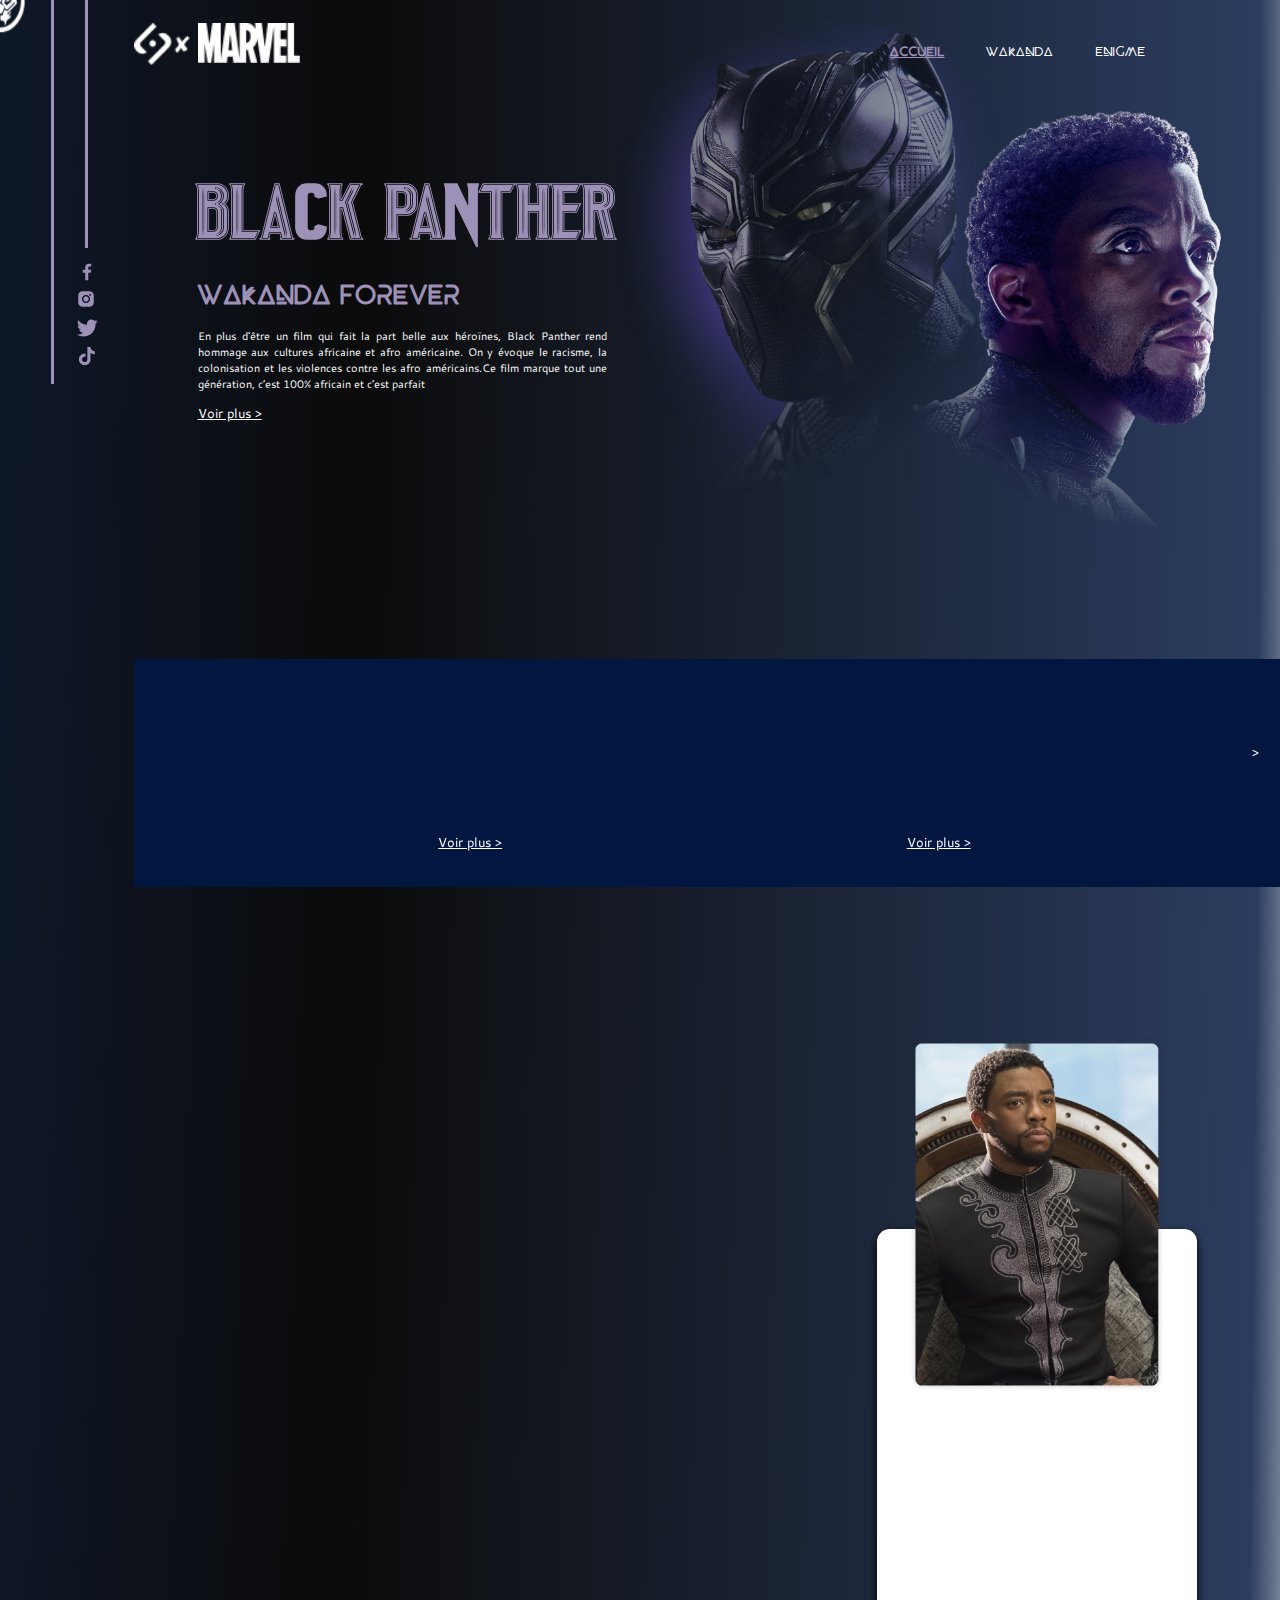
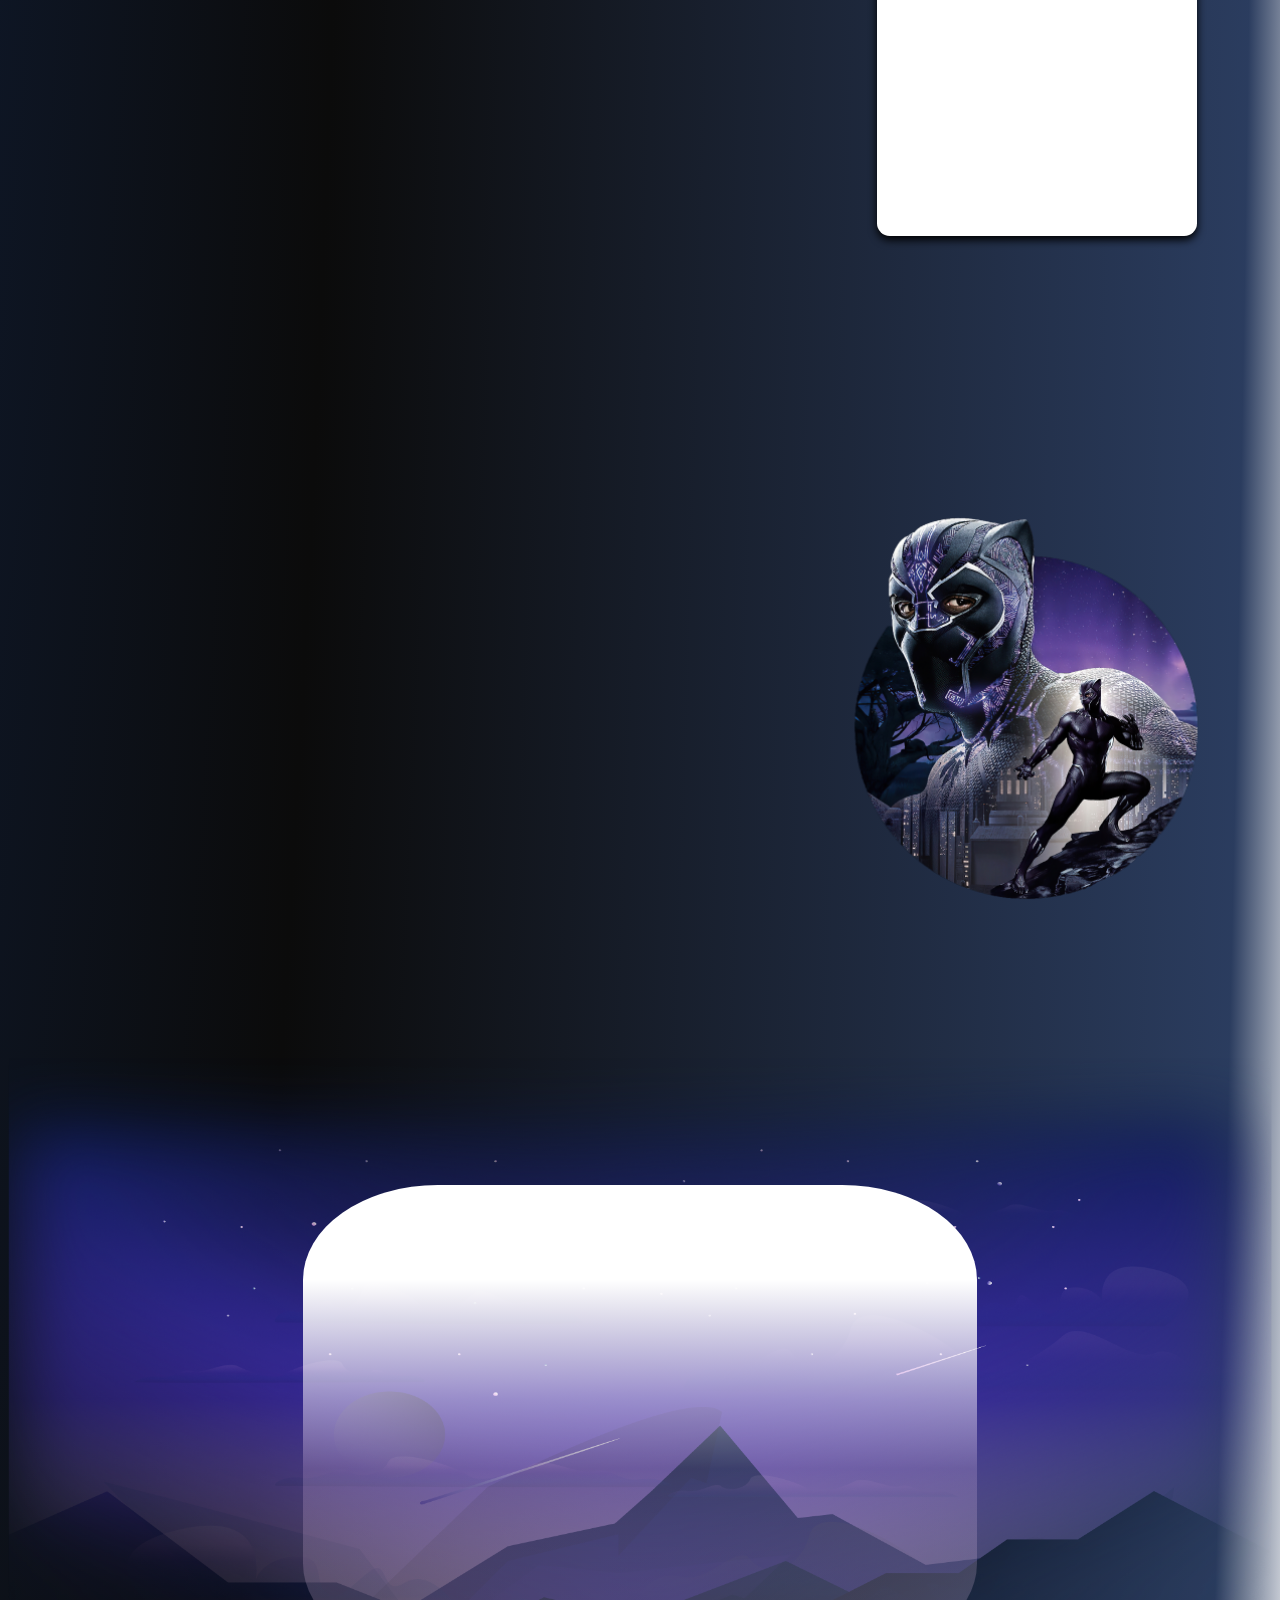
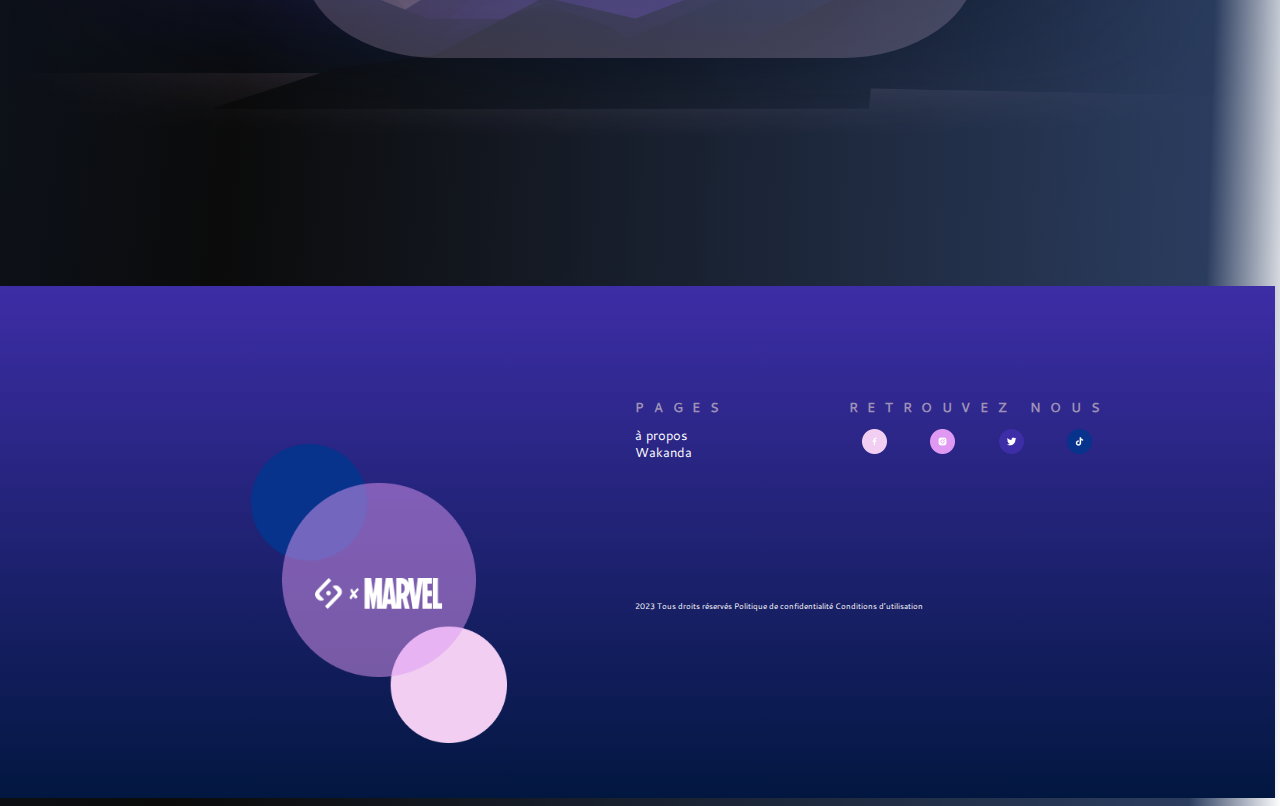
<file: index.html>
<!-- 
    || HTML PAGE FOR HOME 
-->
<!DOCTYPE html>
<html>
<head>
    <meta charset="utf-8">
    <meta name="viewport" content="width=device-width, initial-scale=-1">
    <title>HOME || BLACK PANTHER || EVALUATION HTML/CSS</title>
    <meta name="description" content="HOME PAGE / BLACK PANTHER / SAYNA / EVALUATION HTML CSS">
    <meta name="keywords" content="BLACK, PANTHER, MARVEL">
    <link rel="stylesheet" type="text/css" href="./assets/css/style.css">
    <link rel="stylesheet" type="text/css" href="./assets/css/css-accueil.css">
</head>
<body>
    <!-- HEADER OF PAGE -->
    <header>
        <nav>
            <h1 class="logo"></h1>
            <ul class="nav">
                <li class="active">
                    <a href="#">
                    ACCUEIL
                    </a>
                </li>
                <li>
                    <a href="./wakanda.html">
                    WAKANDA
                    </a>
                </li>
                <li>
                    <a href="./enigme.html">
                    ENIGME
                    </a>
                </li>
            </ul>
        </nav>
        
    </header>
    <!-- SIDE BAR -->
    <aside id="logo-container" class="fade-in-top">
        <div class="ligne">
            
        </div>
        <div class="social-networks">
            <ul>
                <li>
                    <a href="http://www.marvel-cineverse.fr/pages/mcu/encyclopedie/personnages/black-panther.html">
                        <img src="./assets/images/all/icon_facebook.png" alt="Icon facebook">
                    </a>
                </li>
                <li>
                    <a href="http://www.marvel-cineverse.fr/pages/mcu/encyclopedie/personnages/black-panther.html">
                        <img src="./assets/images/all/icon_instagram.png" alt="Icon instagram">
                    </a>
                </li>
                <li>
                    <a href="http://www.marvel-cineverse.fr/pages/mcu/encyclopedie/personnages/black-panther.html">
                        <img src="./assets/images/all/icon_twitter.png" alt="Icon twitter">
                    </a>
                </li>
                <li>
                    <a href="http://www.marvel-cineverse.fr/pages/mcu/encyclopedie/personnages/black-panther.html">
                        <img src="./assets/images/all/icon_tiktok.png" alt="Icon tiktok">
                    </a>
                </li>
            </ul>
        </div>
    </aside>
    <!-- CONTENT OF PAGE -->
    <main>
        <!-- INTRODUCTION SECTION -->
        <section class="introduction">
            <h1 class="fade-in-start animate-zoom" id="script">BLACK PANTHER</h1>
            <h2 class="fade-in-start">WAKANDA FOREVER</h2>
            <p class="text-citation fade-in-start">
                En plus d'être un film qui fait la part belle aux héroïnes, Black Panther rend hommage aux cultures africaine et afro américaine. On y évoque le racisme, la colonisation et les violences contre les afro américains.Ce film marque tout une génération, c’est 100% africain et c’est parfait
            </p>
            <p id="btn-to-prince-born" class="voir-plus fade-in-start" href="">Voir plus ></p>
        </section>
        <!-- PRESENTATION SECTION -->
        <section class="presentation">
            <div class="vide">
                
            </div>
            <!-- GRID WRAPPER: 6 COLUMNS -->
            <div class="wrapper">
                <!-- COLUMN 1: EMPTY -->
                <!-- COLUMN 2: IMG 1  -->
                <div class="img-1 fade-in" id="selected-image">
                    <!-- selected image -->
                </div>
                <!-- COLUMN 3: TEXT 1-->
                <div class="part-1 fade-in">
                    <h2 class="titre" id="selected-title">
                        <!-- selected title -->
                    </h2>
                    <p class="text-citation" id="selected-text">
                        <!-- selected text -->
                    </p>
                    <a class="plus" href="">Voir plus ></a>
                </div>
                <!-- COLUMN 4: IMG 2 -->
                <div class="img-2 fade-in" id="image-2">
                    <img src="" alt="">
                </div>
                <!-- COLUMN 5: TEXT 2 -->
                <div class="part-2 fade-in">
                    <h2 class="titre" id="title-2">
                        <!-- image 2 -->
                    </h2>
                    <p class="text-citation" id="text-2">
                        <!-- text 2 -->
                    </p>
                    <a class="plus" href="">Voir plus ></a>
                </div>
                <!-- COLUMN 6: IMG 3 -->
                <div class="img-3 fade-in">
                    <img id="image-3">
                    <p id="more-person">></p>
                </div>
            </div>
        </section>

        <!-- STORIES SECTION -->
        <section class="stories">
            <!-- GRID WRAPPER: 4 COLUMNS -->
            <div class="wrapper">
                <!-- COLUMN 1: DESCRIPTON, TEXT -->
                <div class="part-text" id="prince-born">
                    <div class="prince-born">
                        <h2 class="titre  fade-in">Naissance d’un prince</h2>
                        <div class="part-1 fade-in">
                            <p class="text">
                                T'Challa est né au Wakanda, un pays isolationniste situé en Afrique, du monarque régnant T'Chaka et de sa femme Ramonda. Il a finalement eu une sœur cadette nommée Shuri. S'entraînant toute sa vie pour prendre la place de son père en tant que prochain Black Panther, T'Challa est devenu un homme avec un esprit très actif et malgré tous les efforts de T'Chaka, une grande aversion pour la politique.
                            </p>
                        </div>
                        <div class="part-2 fade-in">
                            <p class="text">
                                T'Challa est poli, respectueux et très attentionné envers les gens qu'il côtoie et qu'il considère comme ses amis. Il est démontré qu'il a un grand respect envers les autres, en particulier envers son père, T'Chaka. Il honore la tradition et les principes du Wakanda et est prêt à agir chaque fois que cela est nécessaire. À la mort de son père, il était disposé et prêt à prendre la place qui lui revenait en tant que roi du Wakanda. Bien qu'il ne semble pas privilégier les combats, il a très vite tenté de venger la mort de son père. Combattant honorable, T'Challa respecte ses adversaires et est prêt à épargner la vie de ses ennemis. Cela étant dit, il n'est pas opposé à tuer ses adversaires dans un combat et n'essaie pas toujours d'éviter les mesures mortelles de les neutraliser.
                            </p>
                        </div>
                        <div class="part-3 fade-in">
                            <p class="text-citation">
                                « Toute ma vie, je l'ai regardé porter le costume. Il pouvait soulever un homme à une seule main et courir aussi vite qu'un zèbre. Puis il m'a dit qu'il était trop vieux pour continuer à endosser le rôle de Black Panther; il me l'a alors passé afin de simplement rester roi. <br>
                                - Il me disait qu'il ne pouvait plus rentrer dans le costume. »br<br>
                                - T'Challa et Zuri
                            </p>
                        </div>
                    </div>
                    <div class="vengeful-hero">
                        <h2 class="titre fade-in">un heros vengeur</h2>
                        <div class="part-1 fade-in">
                            <p class="text-citation">
                                « La mort, dans notre culture, n'est pas la fin. Pour nous, c'est plutôt un point de départ. Le défunt n'a qu'à tendre les bras; et Bast et Sekhmet le guident jusqu'à l'entrée de la grande vallée où il résidera à tout jamais. <br>
                                — C'est une vision très pacifique.<br>
                                — À l'image de mon père. Je ne suis pas mon père. » <br>
                                — T'Challa et Natasha Romanoff
                            </p>
                        </div>
                        <div class="part-2 fade-in">
                            <p class="text">
                                Suite à la mort de son père dans l'attentat à la bombe orchestré par Helmut Zemo, terroriste souhaitant la chute des Avengers, T'Challa avait entrepris de tuer le Soldat de l'hiver, qui était largement considéré (à tort) comme responsable de l'attaque. Au cours de sa tentative de trouver le Soldat de l'hiver, Black Panther avait rejoint une guerre civile entre les Avengers, où il s'était rangé du côté d'Iron Man. T’Challa est alors animé par son désir de vengeance de la mort de son père, ce qu’il partage avec Iron Man, tous deux victimes de l’assassinat de leurs parents
                            </p>
                        </div>
                        <div class="part-3 fade-in">
                            <p class="text">
                                Suite à la mort de son père dans l'attentat à la bombe orchestré par Helmut Zemo, terroriste souhaitant la chute des Avengers, T'Challa avait entrepris de tuer le Soldat de l'hiver, qui était largement considéré (à tort) comme responsable de l'attaque. Au cours de sa tentative de trouver le Soldat de l'hiver, Black Panther avait rejoint une guerre civile entre les Avengers, où il s'était rangé du côté d'Iron Man. T’Challa est alors animé par son désir de vengeance de la mort de son père, ce qu’il partage avec Iron Man, tous deux victimes de l’assassinat de leurs parents.
                            </p>
                        </div>
                        <div class="part-4 fade-in">
                            <p class="text">
                                Cependant, Black Panther apprend finalement en capturant Zemo, que c’était lui le seul responsable de la mort de son père, et que le Soldat de l’hiver n’était alors qu’une arme entre les mains de Zemo. Se rendant compte de la supercherie ainsi que de la voie sombre de la vengeance, T’Challa se promet de ne plus permettre aux désirs de vengeance de le consumer à nouveau.
                            </p>
                        </div>
                        <div class="part-5 fade-in">
                            <p class="text-citation">
                                « Quelle est la meilleure façon de protéger le Wakanda ? Je dois devenir un grand roi baba, comme tu l'étais. <br>
                                — Tu devras lutter. Pour ça, il te faudra t'entourer de personnes de confiance. Tu es un homme bon, avec un grand coeur. C'est difficile pour un homme bon d'être roi. » <br>
                                — T'Challa et T'Chaka
                            </p>
                        </div>
                    </div>
                    <div class="protector-hero">
                        <h2 class="titre fade-in">un heros PROTECTEUR ET JUSTICIER</h2>
                        <div class="part-1 fade-in">
                            <p class="text-citation">
                                « Tu as eu tort ! Vous avez tous eu tort ! Il ne fallait pas tourner le dos au reste du monde. Nous avons laissé la peur d’être découverts nous empêcher de faire ce qui était juste. Non père, non je ne peux pas rester ici avec toi. Tant qu’il sera sur le trône, je ne saurai trouver le repos. C’est un monstre et c’est nous qui l’avons créé. Il faut que je reprenne le pouvoir, il le faut ! Il faut que je corrige ces injustices. » <br>
                                — T'Challa à T'Chaka
                            </p>
                        </div>
                        <div class="part-2 fade-in">
                            <p class="text">
                                Il y a des siècles, alors que cinq tribus africaines se disputaient une météorite composée de vibranium métallique extraterrestre, un chaman guerrier Bashenga, guidé par la déesse panthère Bast, ingère une herbe en forme de cœur affectée par le métal et acquiert des capacités surhumaines. Devenu le premier "Black Panther", il unit toutes les tribus sauf la tribu des Jabari, et forme la nation du Wakanda. Au fil du temps, les Wakandains utilisent le vibranium pour développer une technologie de pointe tout en s'isolant du reste du monde et en se faisant passer pour un pays du tiers monde.
                            </p>
                        </div>
                        <div class="part-3 fade-in">
                            <p class="text">
                                Il y a des siècles, alors que cinq tribus africaines se disputaient une météorite composée de vibranium métallique extraterrestre, un chaman guerrier Bashenga, guidé par la déesse panthère Bast, ingère une herbe en forme de cœur affectée par le métal et acquiert des capacités surhumaines. Devenu le premier "Black Panther", il unit toutes les tribus sauf la tribu des Jabari, et forme la nation du Wakanda. Au fil du temps, les Wakandains utilisent le vibranium pour développer une technologie de pointe tout en s'isolant du reste du monde et en se faisant passer pour un pays du tiers monde.
                            </p>
                        </div>
                        <div class="part-4 fade-in">
                            <p class="text">
                                Après les événements qui se sont déroulés dans "Captain America : Civil War", T'Challa revient chez lui prendre sa place sur le trône du Wakanda, une nation africaine technologiquement très avancée. Néanmoins, T’Challa se retrouve rapidement mis au défi pour obtenir le trône. Une fois couronné il espère accomplir une tâche que son père n’aura pas pu mener à son terme : capturer Ulysse Klaw un voleur qui a volé du vibranium. Cette traque l’amènera à faire équipe avec l’agent de la CIA Everett Ross et les membres de la Dora Milaje, les forces spéciales du Wakanda. Il découvira également un secret enfoui sur sa famille qui lui fera prendre conscience de la nécessité de s’ouvrir au monde exterieur afin de ne pas répeter les erreurs de son père.
                            </p>
                        </div>
                    </div>
                </div>
                <!-- COLUMN 2: EMPTY -->
                <!-- COLUMN 3: PROFILE AND TCHALLA IMAGE WITH HIS UNIFORM -->
                <!-- GRID WRAPPER: 4 ROWS -->
                <div class="profile">
                    <!-- ROW 1: EMPTY -->
                    <!-- ROW 2: CARD PROFILE -->
                    <div class="card">
                        <img src="./assets/images/accueil/Pantherhome3.png" alt="Photo de T’Challa, alias 'Panther noir'">
                        <h3 class="fade-in">T’Challa</h3>
                        <div class="btn fade-in">
                            <button>
                                Black Panther
                            </button>
                            <button>
                                Roi du Wakanda
                            </button>
                            <button>
                                En vie
                            </button>
                        </div>
                        <div class="content fade-in">
                            <p>Acteur : <b>Chadwick Boseman</b></p>
                            <p>Apparition : <b>Captain America Civil War (2016)</b></p>
                            <p>Éspèce : <b>humain</b></p>
                            <p>Nationalité : <b>Wakandais</b></p>
                            <p>Sexe : <b>Homme</b></p>
                            <p>Décès : <b>31 mai 2018 </b> <span class="text-citation">(victime du Snap ; ressuscité par Hulk en 2023)</span> <b>(2016)</b></p>
                            <p>Réalité : <b>Terre 199999</b></p>
                        </div>
                    </div>
                    <!-- ROW 3: EMPTY -->
                    <!-- ROW 4: IMAGE -->
                    <div class="black-img">
                        <img src="./assets/images/accueil/Pantherhome2.png" alt="Photos de Black Panther avec son costume">
                    </div>
                </div>
            </div>
        </section>

        <!-- SECTION CONTACT -->
        <section class="contact">
            <!-- CONTACT FORM'S -->
            <form class="content">
                <p class="fade-in">Besoin de l’intervention du Wakanda ?</p>
                <p class="title fade-in">Contactez nous ! </p>
                <!-- Input for nom: required -->
                <input class="fade-in" required type="text" name="nom" placeholder="Nom"><br><br>
                <input class="fade-in" required type="email" name="email" placeholder="Email"> <br><br>
                <textarea class="fade-in" required placeholder="Message">Message</textarea>
                <br>
                <!-- BUTTON FOR SUBMITING FORMS VALUES -->
                <button class="fade-in" type="submit">ENVOYER</button>
            </form>
        </section>
    </main>
    <!-- GRID WRAPPER 2 COLUMNS  AND 2 ROWS -->
    <footer>
        <!-- COLUMN 1 / ROW 1 - 2: LOGO SAYNA X MARVEL -->
        <div class="part-1">
            <img class="img-1" src="./assets/images/all/footer1.png" alt="Photo de decoration, 3bulles un bleu et l'autre rose">
            <img class="img-2" src="./assets/images/all/footer2.png" alt="Icon SAYNA X Icon MARVEL">
        </div>
        <!-- COLUMN 2 / ROW 1: ABOUT AND SOCIAL NETWORKS -->
        <!-- GRID WRAPPER 2 COLUMNS AND 2 ROWS -->
        <div class="part-2">
            <!-- COL 1 / ROW 1: ABOUT -->
            <div class="part-2-1">
                <h2>PAGES</h2>
                <a href="./wakanda.html">
                    à propos <br> Wakanda
                </a>
            </div>
            <!-- COL 2 / ROW 1: SOCIAL NETWORKS -->
            <div class="part-2-2">
                <h2>RETROUVEZ NOUS</h2>
                <ul>
                    <li>
                        <a href="http://www.marvel-cineverse.fr/pages/mcu/encyclopedie/personnages/black-panther.html">
                            <img src="./assets/images/all/footer3.png" alt="Icon facebook">
                        </a>
                    </li>
                    <li>
                        <a href="http://www.marvel-cineverse.fr/pages/mcu/encyclopedie/personnages/black-panther.html">
                            <img src="./assets/images/all/footer4.png" alt="Icon instagram">
                        </a>
                    </li>
                    <li>
                        <a href="http://www.marvel-cineverse.fr/pages/mcu/encyclopedie/personnages/black-panther.html">
                            <img src="./assets/images/all/footer5.png" alt="Icon twitter">
                        </a>
                    </li>
                    <li>
                        <a href="http://www.marvel-cineverse.fr/pages/mcu/encyclopedie/personnages/black-panther.html">
                            <img src="./assets/images/all/footer6.png" alt="Icon tiktok">
                        </a>
                    </li>
                </ul>
            </div>
            <!-- COL 1-2 / ROW 2: COPYRIGHT -->
            <div class="part-2-3">
                <p class="text-footer">2023 Tous droits réservés Politique de confidentialité Conditions d’utilisation</p>
            </div>
        </div>
    </footer>
    <!-- POPUP MESSAGE -->
    <div class="popup-message">
        <div class="popup-content">
            <span class="message">OPERATION REUSSI !</span>
        </div>
    </div>
    <div id="canvas-container">
      <canvas id="canvas" width="1300" height="700"></canvas>
    </div>
    <script src="./assets/js/landing-script.js"></script>
    <script src="./assets/js/script.js"></script>
</body>
</html>
</file>
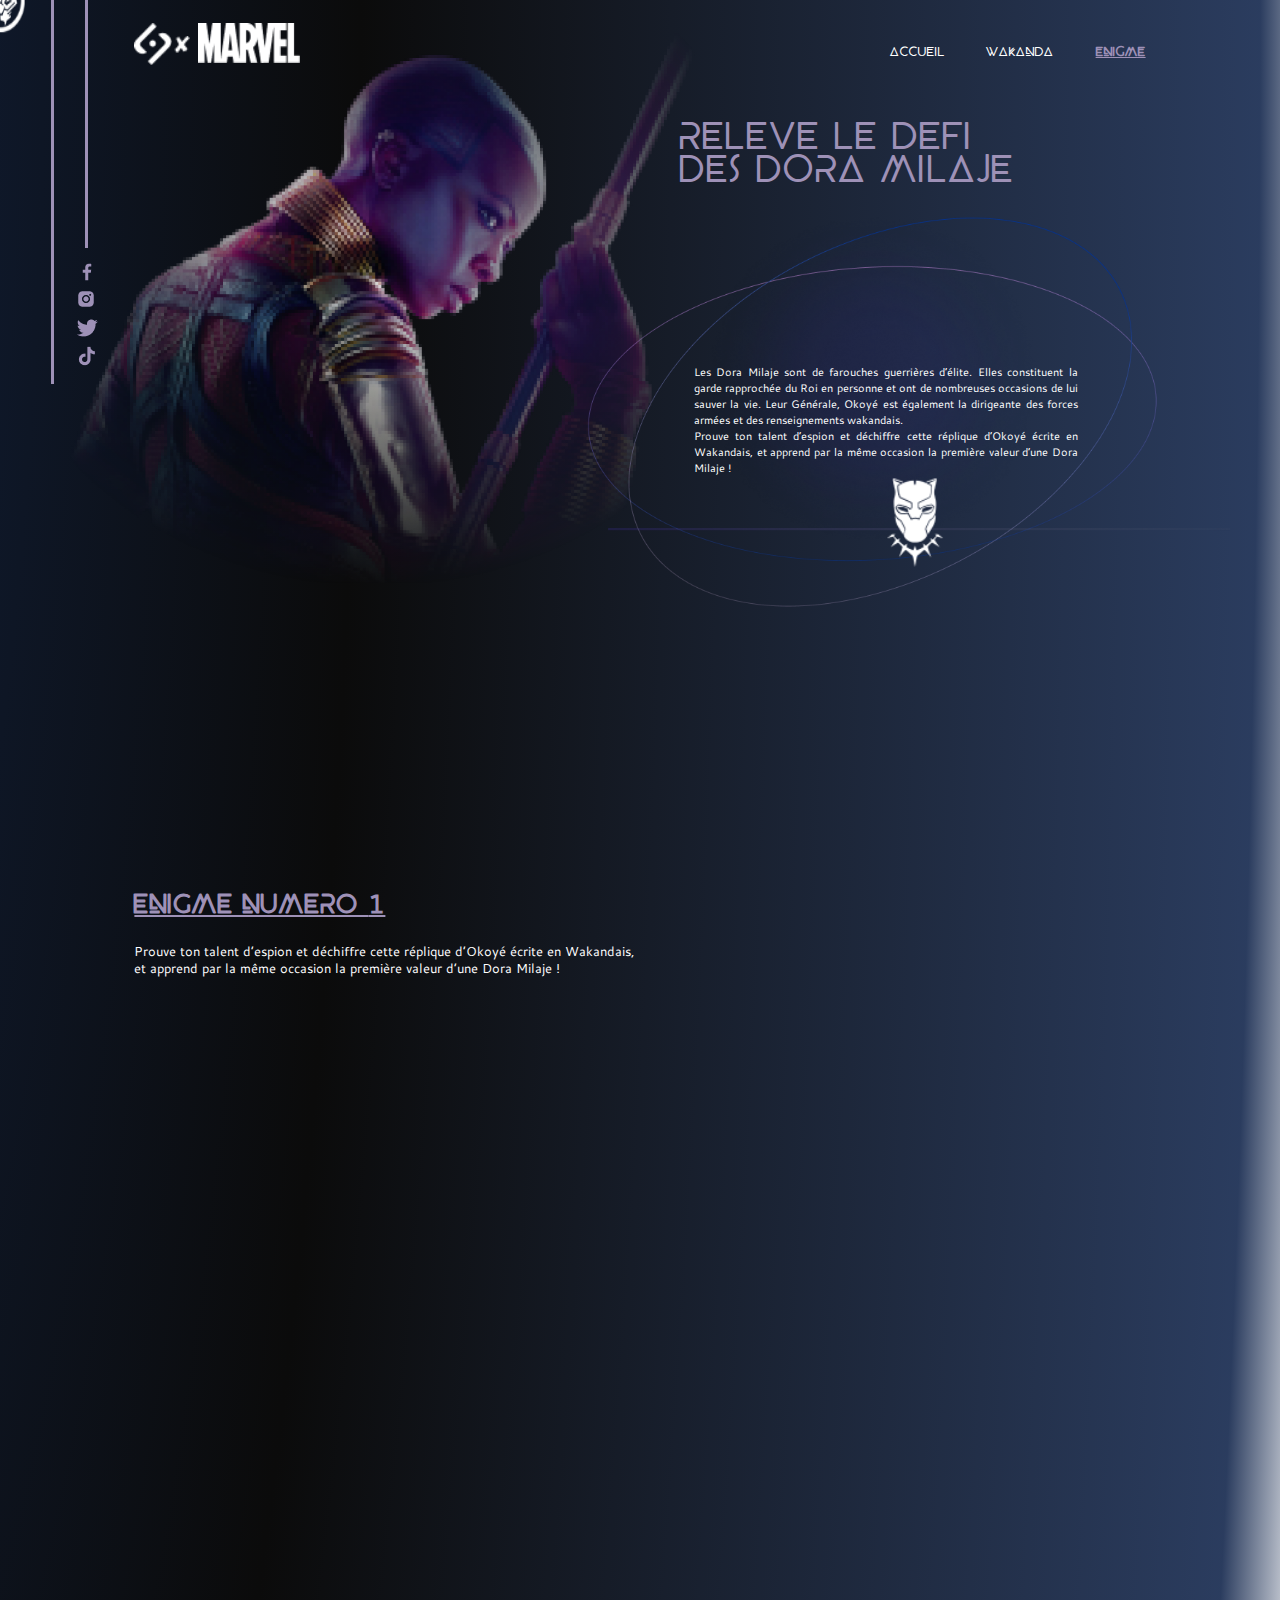
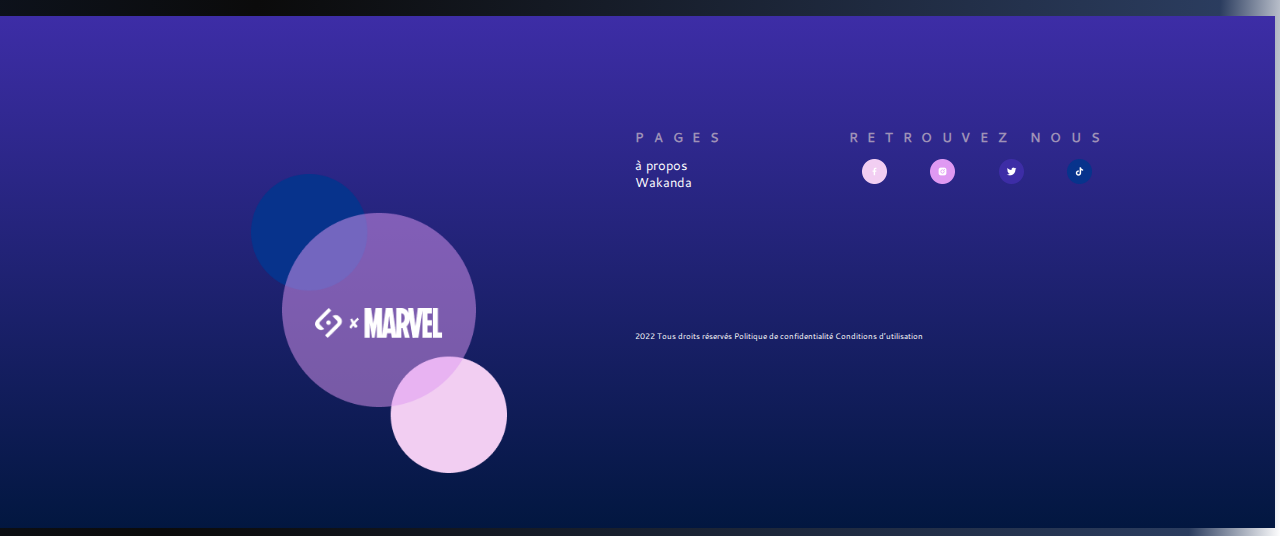
<file: enigme.html>
<!-- 
    ||  HTML PAGE FOR ENIGME
 -->
<!DOCTYPE html>
<html>
<head>
    <meta charset="utf-8">
    <meta name="viewport" content="width=device-width, initial-scale=1">
    <title>ENIGME PAGE || BLACK PANTHER || EVALUATION HTML/CSS</title>
    <meta name="description" content="ENIGME PAGE / BLACK PANTHER / SAYNA / EVALUATION HTML CSS">
    <meta name="keywords" content="BLACK, PANTHER, MARVEL, ENIGME">
    <link rel="stylesheet" type="text/css" href="./assets/css/style.css">
    <link rel="stylesheet" type="text/css" href="./assets/css/css-enigme.css">
</head>
<body>
    <header>
        <nav>
            <h1 class="logo"></h1>
            <ul class="nav">
                <li>
                    <a href="./index.html">
                    ACCUEIL
                    </a>
                </li>
                <li>
                    <a href="./wakanda.html">
                    WAKANDA
                    </a>
                </li>
                <li class="active">
                    <a href="#">
                    ENIGME
                    </a>
                </li>
            </ul>
        </nav>
        
    </header>
    <!-- SIDE BAR -->
    <aside id="logo-container" class="fade-in-top">
        <div class="ligne">
            
        </div>
        <div class="social-networks">
            <ul>
                <li>
                    <a href="http://www.marvel-cineverse.fr/pages/mcu/encyclopedie/personnages/black-panther.html">
                        <img src="./assets/images/all/icon_facebook.png" alt="Icon facebook">
                    </a>
                </li>
                <li>
                    <a href="http://www.marvel-cineverse.fr/pages/mcu/encyclopedie/personnages/black-panther.html">
                        <img src="./assets/images/all/icon_instagram.png" alt="Icon instagram">
                    </a>
                </li>
                <li>
                    <a href="http://www.marvel-cineverse.fr/pages/mcu/encyclopedie/personnages/black-panther.html">
                        <img src="./assets/images/all/icon_twitter.png" alt="Icon twitter">
                    </a>
                </li>
                <li>
                    <a href="http://www.marvel-cineverse.fr/pages/mcu/encyclopedie/personnages/black-panther.html">
                        <img src="./assets/images/all/icon_tiktok.png" alt="Icon tiktok">
                    </a>
                </li>
            </ul>
        </div>
    </aside>
    <main>
        <section class="introduction">
            <div class="content">
                <h1 class="fade-in-start">Releve le defi <br> des dora milaje</h1>
                <p class="fade-in-start text-citation">
                    Les Dora Milaje sont de farouches guerrières d’élite. Elles constituent la garde rapprochée du Roi en personne et ont de nombreuses occasions de lui sauver la vie. Leur Générale, Okoyé est également la dirigeante des forces armées et des renseignements wakandais. <br>
                    Prouve ton talent d’espion et déchiffre cette réplique d’Okoyé écrite en Wakandais, et apprend par la même occasion la première valeur d’une Dora Milaje !
                    <br>
                    <img src="./assets/images/enigme/Pantherenigme3.png">
                </p>

            </div> 
        </section>
        <section class="enigme">
            <h2><u>ENIGME NUMERO <span id="progress" style="font-family: 'Cantarell';"></span></u></h2>
            <p class="text-intro" id="text-intro">
                
            </p>
            <div class="response">
                <div class="transcription">
                    <p class="wakanda-forever">
                        <span class="fade-in" id='text-enigme'></span>
                    </p>
                    <form class="in-res fade-in" id="form-response-enigme">
                        <p>Alors, as tu la réponse ?</p>
                        <input required type="text" name="res" placeholder="Réponse">
                        <div class="center">
                            <button type="submit">ENVOYER</button>
                        </div>
                    </form>
                </div>
                <div class="know fade-in text-citation">
                    <p id="title-know"></p>
                    <div class="content">
                        <p class="trans fade-in" id="text-know">
                            
                        </p>
                    </div>
                </div>
            </div>
        </section>
    </main>

    <footer>
        <div class="part-1">
            <img class="img-1" src="./assets/images/all/footer1.png" alt="Photo de decoration, 3bulles un bleu et l'autre rose">
            <img class="img-2" src="./assets/images/all/footer2.png" alt="Icon SAYNA X Icon MARVEL">
        </div>
        <div class="part-2">
            <div class="part-2-1">
                <h2>PAGES</h2>
                <a href="./wakanda.html">
                    à propos <br> Wakanda
                </a>
            </div>
            <div class="part-2-2">
                <h2>RETROUVEZ NOUS</h2>
                <ul>
                    <li>
                        <a href="http://www.marvel-cineverse.fr/pages/mcu/encyclopedie/personnages/black-panther.html">
                            <img src="./assets/images/all/footer3.png" alt="Icon facebook">
                        </a>
                    </li>
                    <li>
                        <a href="http://www.marvel-cineverse.fr/pages/mcu/encyclopedie/personnages/black-panther.html">
                            <img src="./assets/images/all/footer4.png" alt="Icon instagram">
                        </a>
                    </li>
                    <li>
                        <a href="http://www.marvel-cineverse.fr/pages/mcu/encyclopedie/personnages/black-panther.html">
                            <img src="./assets/images/all/footer5.png" alt="Icon twitter">
                        </a>
                    </li>
                    <li>
                        <a href="http://www.marvel-cineverse.fr/pages/mcu/encyclopedie/personnages/black-panther.html">
                            <img src="./assets/images/all/footer6.png" alt="Icon tiktok">
                        </a>
                    </li>
                </ul>
            </div>
            <div class="part-2-3">
                <p class="text-footer">2022 Tous droits réservés Politique de confidentialité Conditions d’utilisation</p>
            </div>
        </div>
    </footer>
    <div class="popup-message">
        <div class="popup-content">
            <h2 id="popup-title"></h2>
            <p class="message" id="message"></p>
            <button id="restart-game">RECOMMENCER</button>
        </div>
    </div>
    <div class="popup-comming">
        <div class="popup-content">
            <h2 id="popup-title">TON INITIATION ET TERMINE</h2>
            <button id="return-home">Revenir a l'accueil</button>
            <div id="comming">
                <img id="img-comming" src="./assets/images/enigme/figma_logo.svg">
                <div id="text-comming">
                    <p>
                        COMMING SOON ... <br>
                        00:00:<span id='counter'></span>
                    </p>
                </div>
            </div>
        </div>
    </div>
    <div id="canvas-container">
      <canvas id="canvas" width="1300" height="700"></canvas>
    </div>
    <script src="./assets/js/script.js"></script>
    <script src="./assets/js/enigme-script.js"></script>
</body>
</html>
</file>
<file: assets/css/style.css>
/*
    || CSS GLOBAL FOR ALL PAGE (HEADER, FOOTER, FONTS, SIDEBAR)
*/
/*---------
    || FONTS
----------------*/
/* BEYNO */
@font-face {
    src: url('../fonts/BEYNO/BEYNO.ttf');
    font-family: 'BEYNO';
}

/* Cantarell */
@font-face {
    src: url('../fonts/Cantarell/Cantarell-Regular.ttf');
    font-family: 'Cantarell';
}

/* Panthera */
@font-face {
    src: url('../fonts/Panthera/PantheraRegular-MVZ9J.ttf');
    font-family: 'Panthera';
}

/* wakanda forever */
@font-face {
    src: url('../fonts/wakanda_forever/WakandaForever-Regular.ttf');
    font-family: 'Wakanda forever';
}

html {
    font-size: 1vw;
}

body {
/*    background-image: url('../images/all/arrière_plan.png');*/
    background: radial-gradient(126.67% 350.28% at -21.35% 0%, #11213F 0%, #0B0B0B 39.1%, rgba(2, 23, 64, 0.837641) 94.57%, rgba(2, 23, 64, 0) 100%);
    overflow-x: hidden;
    font-family: 'Cantarell';
    background-repeat: no-repeat;
    background-size: cover;
    color: #fff;
}

/* Input text color white */
input[type="text"] {
    color: #fff;
}

/* Title */
h1 {
    font-family: 'Panthera';
    font-size: 4.25em; /* font-size to 4.25*pricipal text-size (4.25*16= 68px) */
    color: #9E91B7;
}

/* Subtitle */
h2 {
    font-family: 'BEYNO';
    font-size: 2em; /* font-size to 2*pricipal text-size (2*16= 32px) */
    color: #9E91B7;
}

/* Other subtile */
h2[class='wakanda-forever'] {
    font-family: 'Wakanda forever';
    font-size: 2.68em;
    letter-spacing: 0.15em; /* 0.15*16=2.4px */
}

h3 {
    font-family: 'Cantarell';
    font-size: 2em;
}

.titre {
    font-size: 1.5em;
}

.text {
    font-family: 'Cantarell';
    font-size: 1em;
}

/* Specifics font for all citation text */
.text-citation {
    font-family: 'Cantarell';
    font-size: 0.87em;
}

/* Specifics font for the footer text */
.text-footer {
    font-family: 'Cantarell';
    font-size: 0.62em;
}

/* Specified align center for all text with class 'center' */
.center {
    text-align: center;
}

/*
    || STYLE FOR HEADER
*/
header {
    padding: 2% 10%;
}

header nav {
    display: flex;
    justify-content: space-between; /* Space between each items in nav */
}

header nav ul {
    display: flex;
    justify-content: space-between; /*  */
    width: 20vw; /* 20% of screen width */
}

/* Style for logo */
h1[class='logo'] {
    background-image: url('../images/all/icon_SAYNA.png'), /* Sayna icon */
                      url('../images/all/icon_x.png'), /* x icon */
                      url('../images/all/icon_MARVEL.png'); /* Marvel icon */
    width: 20vw; /* 20% of screen width */
    height: 5vw; /* 5% of screen width */
    background-repeat: no-repeat;
    padding: 0;
    margin-top:  -1%;
    background-size: 15%, 7%, 40%; /* size of each background */
    background-position: 0 0, 3vw 1vw, 5vw 0; /* position of each background */
    filter: invert(0%) hue-rotate(0deg) saturate(100%);
    transition: filter 0.3s; /* reverse color of logo (20%) (grey) */
    cursor: pointer;
}

h1[class='logo']:hover {
    filter: invert(64%) sepia(8%) saturate(1033%) hue-rotate(219deg) brightness(91%) contrast(90%);/* remove color reverse if cursor passed */
}

a {
    text-decoration: none; /* remove underline for link */
}

ul li {
    list-style-type: none; /* remove style type */
}

ul[class='nav'] li {
    display: inline-flex;
}

ul li a {
    list-style-type: none;
    font-family: 'BEYNO';
    color: #fff;
}

ul li[class='active'] a  {
    font-weight: bolder;
    text-decoration: underline;
    color: #9E91B7;
}

ul li a:hover {
    text-decoration: underline;
}

main {
    padding-bottom:5%;
}


/*
    || STYLE FOR FOOTER
*/
footer h2 {
    font-family: 'Cantarell';
    letter-spacing: 0.75em;
    font-size: 1em;
}

/* SIDEBAR */
aside {
    height: 30vw;
    display: grid;
    width: 1vw;
    border-left: 3px solid #9E91B7;
    float: left;
    position: absolute;
    top:  0;
    left: 4vw;
    display: grid;
    grid-template-rows: 2fr 1fr;
    position: fixed;
    transition: transform 0.3s ease-in-out;
}

aside .ligne {
    grid-row: 1;
    border-right: 3px solid #9E91B7;
    width: 50%;
}

aside .social-networks {
    grid-row: 2;
    margin-left: -30%;
}

aside ul li {
    margin-top: 5%;
}

aside ul li:hover {
    filter: brightness(0) invert(1);
}

/* GRID FOOTER */
footer ul {
    display: flex;
    justify-content: space-between;
    padding-inline-start: 3%;
    width: 20vw;
}

footer {
    background: linear-gradient(to bottom, #3D2DA6, #021740);
    margin-left: -1%;
    height: 40vw;
    width: 100vw;
    display: grid; /* Define display grid */
    grid-template-columns: 1fr 1fr; /* Grid contains 2 columns (1/2 width, 1/2 width) */
    grid-template-rows: 1fr 4fr; /* Grid contains 2 rows (1/5 height, 4/5 height) */
}

footer .part-1 {
    grid-column: 1; /* define the emplacement of this element in: col 1 */
    grid-row: 2/5;
    display: flex;
    align-items: center;
    justify-content: end;
    padding: 20%;
    position: relative;
}

footer .part-1 .img-1 {
    position: absolute;
    z-index: 1;
    width: 20vw;
    transition: transform 0.3s ease-in-out;
}

footer .part-1 .img-2 {
    position: absolute;
    z-index: 2;
    width: 10vw;
    right: 30%;
    transition: transform 0.3s ease-in-out;
}

footer .part-2 {
    grid-column: 2 / 3;
    grid-row: 2/5;
    display: grid;
    grid-template-columns: 1fr 2fr;
    grid-template-rows: 1fr 1fr;
}

footer .part-2-1 {
    grid-column: 1/2;
    grid-row: 1;
}

footer .part-2-1 a {
    color: #FFFFFF;
}

footer .part-2-2 {
    grid-column: 2/3;
    grid-row: 1;
}

footer .part-2-2 img {
    width: 50%;
}

footer .part-2-3 {
    grid-column: 1 / 3;
    grid-row: 2;

}

footer .part-2-1 p {
    text-transform: capitalize;
}

/*
    || ANIMATION
*/
/* Effet de surbrillance */
button:hover {
    box-shadow: 0px 16px 32px 0px #000;
    cursor: pointer;
}

/* Effet de zoom */
footer .part-1:hover .img-1, footer .part-1:hover .img-2 {
    transform: scale(1.1);
}

footer .part-2-2 img {
    transition: transform 0.3s ease-in-out;
}

footer .part-2-2 img:hover {
    transform: scale(1.3);
}

/* FADE IN */
.fade-in {
    opacity: 0;
    visibility: hidden;
    transform: translateX(-4em); 
    transition: opacity 3s ease, visibility 3s ease, transform 3s ease;
}

.fade-in-top {
    animation-name: fade-in-top;
    animation-duration: 6s;
}

/* define fade-in animation from left */
@keyframes fade-in-top {
    from {
        opacity: 0; /* from opacity 0 */
        transform: translateY(-100%); /* from left -50px */
    }
    to {
        opacity: 1; /* to opacity 1 */
        transform: translateY(0); /* to true position */
    }
}

.fade-in-start {
    animation-name: fade-in;
    animation-duration: 3s;
}

/* define fade-in animation from left */
@keyframes fade-in {
    from {
        opacity: 0; /* from opacity 0 */
        transform: translateX(-50px); /* from left -50px */
    }
    to {
        opacity: 1; /* to opacity 1 */
        transform: translateX(0); /* to true position */
    }
}

h1:hover, h2:hover {
    transform: scale(1.1);
    transition: transform 2s ease-in-out;
}

#canvas-container {
    position: fixed;
    top: 0;
    left: 0;
    pointer-events: none;
}
</file>
<file: assets/css/css-accueil.css>
/*
    || SPECIFICS CSS FOR HOME
*/
/*
    || STYLE FOR INTRODUCTION SECTION
*/
section[class="introduction"] {
    padding: 10% 15%;
    background-image: url('../images/accueil/Pantherhome1.png');
    height: 30vW;
    width: 100%;
    background-size: 50%;
    background-repeat: no-repeat;
    background-position: 70% top;
    margin-top: -10%;
}

section[class="introduction"] p {
    width: 32vw;
    text-align: justify;
}

section a {
    color: #fff;
    text-decoration: underline;
}

/*
    || STYLE FOR PRESENTATION SECTION
*/
section[class="presentation"] {
    width: 100%;
    display: grid;
    grid-template-columns: 1fr 9fr;
}

section[class="presentation"] > div[class='wrapper'] {
    grid-column: 1/2;
}

section[class="presentation"] > div[class='wrapper'] {
    grid-column: 2/3;
    padding-left: 10%;
    height: 17.8vw;
    width: 100%;
    background-color: #021740;
    padding-left: 2%;
}

section[class="presentation"] .wrapper {
    display: grid;
    grid-template-columns: 4fr 4fr 3fr 4fr 2fr;
}

section[class="presentation"] .wrapper .img-1 {
    grid-column: 1/2;
}

section[class="presentation"] .wrapper .img-1 img {
    height: 25vw;
    margin-top: -20%;
}

section[class="presentation"] .wrapper .part-1 {
    grid-column: 2/3;
    padding: 3%;
    position: relative;
    text-align: justify;
}

section[class="presentation"] .wrapper .img-2 {
    grid-column: 3/4;
}

section[class="presentation"] .wrapper .img-2 img {
    height: 18vw;
}

section[class="presentation"] .wrapper .part-2 {
    grid-column: 4/5;
    padding: 3%;
    position: relative;
    text-align: justify;
}

section[class="presentation"] .wrapper .img-3 {
    grid-column: 5/6;
    position: relative;
}


#more-person {
    padding: 10% 12%;
    background-color: #021740;
    border-radius: 50%;
    cursor: pointer;
    position: absolute;
    top: 25%;
    right: 15%;
}

section[class="presentation"] .wrapper .img-3 img {
    height: 18vw;
}

section[class="presentation"] .wrapper>div>a[class='plus'] {
    position: absolute;
    bottom: 18%;
    left: 5%;
}


/*
    || STYLE FOR STORIES SECTION
*/
section[class='stories'] {
     padding: 15% 10% 5% 10%;
}

section[class='stories'] .wrapper {
    display: grid;
    grid-template-columns: 50vw 8vw 25vw 3vw;
}

section[class='stories'] .wrapper .part-text {
    grid-column: 1/2;
    padding-left: 10%;
}

section[class='stories'] .wrapper .profile {
    grid-column:  3/4;
    display: grid;
    grid-template-rows: 1fr 4fr 1fr 4fr;
}

section[class='stories'] .text {
    text-align: justify;
}

section[class='stories'] .wrapper .profile .card{
    background-color: #FFF;
    border-radius: 1em;
    grid-row: 2;
    width: 25vw;
    text-align: center;
    color: #000;
    box-shadow: 0px 4px 8px 0px #000;
}

section[class='stories'] .wrapper .profile .card img {
    margin-top: -60%;
    width: 80%;
}

section[class='stories'] .wrapper .profile .card img:hover {
    transform: scale(1.2);
    transition: transform 2s ease-in-out;
}

section[class='stories'] .wrapper .profile .card .btn button{
    padding: 2% 3%;
    background-color: #3D2DA6;
    border-radius: 5%;
    color: #fff;
    border: none;
    font-size: 0.75em;
}

section[class='stories'] .wrapper .profile .card .content{
    padding: 10%;
    text-align: left;
}

section[class='stories'] .wrapper .profile .black-img {
    grid-row: 4;
    display: flex;
    align-items: center;
}

section[class='stories'] .wrapper .profile .black-img img {
    margin-left: -20%;
    width: 40vw;
}

section[class='stories'] .wrapper .profile .black-img img:hover {
    transform: scale(1.2);
    transition: transform 2s ease-in-out;
}

/*
    || STYLE FOR CONTACT SECTION
*/
section[class='contact'] {
    background-image: url('../images/accueil/Pantherhome4.png');
    background-repeat: no-repeat;
    background-size: contain;
    height: 40vw;
    display: grid;
    grid-template-columns: 1fr 4fr 1fr;
    padding: 10%;
    color: black;
}

section[class='contact'] .title {
    font-size: 2em;
    font-weight: bolder;
}

section[class='contact'] .content {
    background-image: linear-gradient(to bottom, rgba(255, 255, 255, 1.0) 20%, rgba(242, 206, 242, .2) 60%);
    border-radius: 20%;
    text-align: center;
    grid-column: 2/3;
    height: 35vw;
    padding: 1em 0;
}

section[class='contact'] .content input {
    width: 40%;
    height: 3vw;
    border-radius: 3em;
    border: 1px solid #3D2DA6;
    padding: 0 5%;
    background-color: transparent;
    font-size: 1em;
}

section[class='contact'] .content textarea {
    width: 40%;
    height: 15%;
    resize: none;
    border: 1px solid #3D2DA6;
    padding: 0 5%;
    border-radius: 2em;
    background-color: transparent;
    font-size: 1em;
}

section[class='contact'] .content button {
    height: 10%;
    border-radius: 3em;
    font-size: 1.5em;
    margin-top: 2%;
    border: none;
    padding: 2% 5% 4% 5%;
    background-color: #F2CEF2;
}

.voir-plus {
    text-decoration: underline;
    cursor: pointer;
}

.voir-plus:hover {
    font-weight: bolder;
}

/*
    || POPUP BOX
*/
.popup-message {
    display: none; /* hidden element */
    position: fixed;
    top: 0;
    left: 0;
    width: 100%; /* 100% of width screen */
    height: 100%; /* 100% of height screen */
    background: radial-gradient(126.67% 350.28% at -21.35% 0%, #11213F 0%, #0B0B0B 39.1%, rgba(2, 23, 64, 0.837641) 94.57%, rgba(2, 23, 64, 0) 100%);
    opacity: 0.99; /* set opacity to 0.99 (dark) */
    z-index: 9999;
}

.popup-content {
    position: absolute;
    width: 40%;
    height: 30%;
    top: 50%;
    left: 50%;
    transform: translate(-50%, -50%);
    background: radial-gradient(126.67% 350.28% at -21.35% 0%, #11213F 0%, #0B0B0B 39.1%, rgba(2, 23, 64, 0.837641) 94.57%, rgba(2, 23, 64, 0) 100%);    padding: 20px;
    border-radius: 5px;
    box-shadow: 0 0 10px rgba(0, 0, 0, 0.5);
    text-align: center;
    display: flex;
    justify-content: center;
    align-items: center;
    font-size: 2em;
}
</file>
<file: assets/css/css-enigme.css>
/*
    || SPECIFICS CSS FOR ENIGME
*/

/*
    || STYLE FOR INTRODUCTION SECTION
*/
h1 {
    font-family: 'BEYNO';
    text-align: justify;
    font-weight: normal;
    font-size: 3em;
    padding-left: 20%;
}

section[class="introduction"] {
    padding: 15% 15%;
    background-image: url('../images/enigme/Pantherenigme1.png');
    height: 30vw;
    width: 100%;
    background-size: 55%;
    background-repeat: no-repeat;
    background-position: left -8vw;
    margin-top: -13%;
    display: grid;
    grid-template-columns: 3fr 6fr 2fr;
}

section[class="introduction"] .content {
    grid-column: 2/3;
    margin-top: -10%;
}

/* style for the paragraph in introduction */
section[class="introduction"] p {
    width: 30vw;
    text-align: justify;
    background-image: url('../images/enigme/Pantherenigme2.png');
    background-repeat: no-repeat;
    background-size: cover;
    background-position: 4em -5em;
    padding: 22%;
}

section[class="introduction"] p img {
    margin-left: 50%;
    width: 15%;
}

/*
    || STYLE FOR ENIGME SECTION
*/
p[class='wakanda-forever'] {
    color: #9E91B7;
}

section[class="enigme"] {
    padding: 10% 5% 10% 10%;
}

section[class='enigme'] .response {
    margin-top: 7em;
    display: grid;
    grid-template-columns: 4fr 0.5fr 6fr;
}

section[class='enigme'] .response .transcription {
    grid-column: 1/2;
}

section[class='enigme'] .response .know {
    grid-column: 3/4;
    background-image: url('../images/enigme/Pantherenigme4.png');
    padding: 5%;
    text-align: center;
    background-repeat: no-repeat;
    background-size:  50vw 30vw;
    background-position: 0 30%;
    padding: 17% 13% 15% 15%;
}

section[class='enigme'] .transcription .wf {
    font-family: 'Wakanda Forever';
}

section[class='enigme'] .transcription input {
    width: 90%;
    height: 3vw;
    border-radius: 3em;
    border: 1px solid #9E91B7;
    padding: 0 5%;
    background-color: transparent;
    font-size: 1em;
}

section[class='enigme'] .transcription .in-res {
    margin-top: 7em;
}

section[class='enigme'] .transcription button {
    height: 10%;
    border-radius: 3em;
    margin-top: 2%;
    border: none;
    padding: 3% 5% 3% 5%;
    background-color: #F2CEF2;
    margin-top: 5em;
    font-size: 1em;
}

p[class='text-intro'] {
    width: 40vw;
}


/* Effet de surbrillance */
button:hover {
    box-shadow: 0px 8px 16px 0px #ddd;
    cursor: pointer;
}

/*
    || POPUP BOX
*/
.popup-comming, .popup-message {
    display: none; /* hidden element */
    position: fixed;
    top: 0;
    left: 0;
    width: 100%; /* 100% of width screen */
    height: 100%; /* 100% of height screen */
    background: linear-gradient(to bottom, rgba(64, 40, 80, 1.0), rgba(2, 23, 64, 1.0));
    opacity: 0.99; /* set opacity to 0.99 (dark) */
    z-index: 9999;
}

/*.popup-comming {
    display: block;
}*/
.popup-content {
    position: absolute;
    width: 40%;
    height: 50%;
    top: 50%;
    left: 50%;
    transform: translate(-50%, -50%);
    padding: 20px;
    background-image: linear-gradient(to bottom, rgba(255, 255, 255, 0.5) 10%, rgba(242, 206, 242, .1) 90%);
    border-radius: 5px;
    box-shadow: 0 0 10px rgba(0, 0, 0, 0.5);
    text-align: center;
    display: grid;
    grid-template-rows: 1fr 3fr 2fr 1fr;
    justify-content: center;
    align-items: center;
    font-size: 2em;
    border-radius: 5%;
}

.popup-comming .popup-content {
    grid-template-rows: 1fr 1fr 5fr;
}

#popup-title {
    grid-row: 1;
    font-family: 'Cantarell';
    font-size: 1em;
    color: white;
}

#message {
    grid-row: 2;
    font-size: 0.70em;
    text-transform: capitalize;
    color: #ddd;
    padding: 0 10%;
}

#return-home {
    grid-row: 2;
    height: 3.5vw;
    width: 20vw;
    margin-left: 25%;
    margin-top: 1em;
    border-radius: 3em;
    border: none;
    padding: 3% 5% 5% 5%;
    background-color: #F2CEF2;
    font-size: 0.75em;
}

#comming {
    display: grid;
    grid-row: 3;
    grid-template-columns: 1fr 5fr;
}

#img-comming {
    grid-column: 1/2;
    margin-top: 50%;
    margin-left: 50%;
}

#text-comming {
    grid-column: 2/3;
}

#restart-game {
    grid-row: 3;
    height: 3.5vw;
    width: 20vw;
    margin-left: 25%;
    margin-top: -25%;
    border-radius: 3em;
    border: none;
    padding: 3% 5% 5% 5%;
    background-color: #F2CEF2;
    margin-top: 5em;
    font-size: 0.75em;
}
</file>
